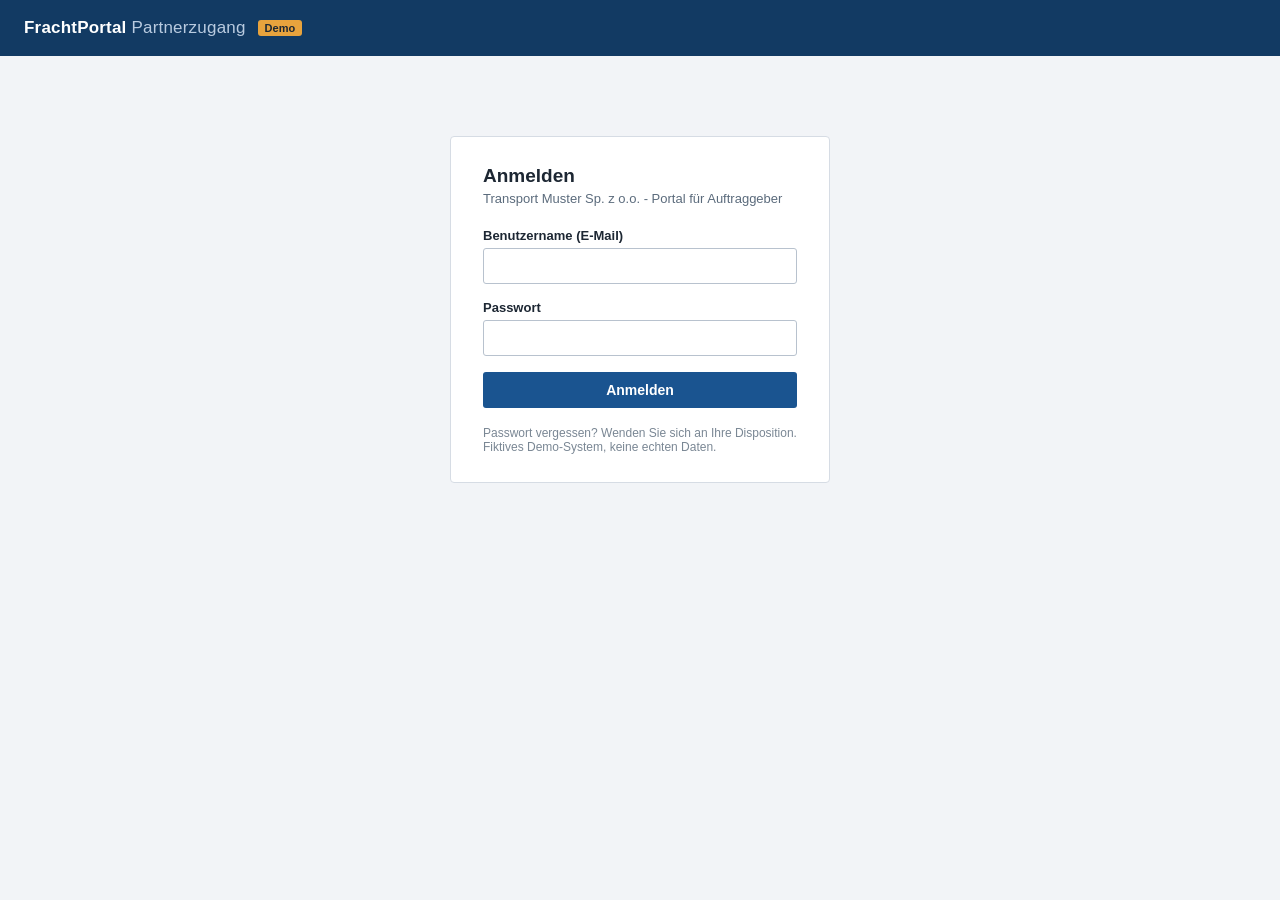
<file: index.html>
<!DOCTYPE html>
<html lang="de">
<head>
<meta charset="utf-8">
<meta name="robots" content="noindex">
<meta name="viewport" content="width=device-width,initial-scale=1">
<title>Anmelden - FrachtPortal Demo</title>
<link rel="stylesheet" href="style.css">
</head>
<body>
<header><div class="logo">FrachtPortal <span>Partnerzugang</span></div><span class="badge">Demo</span></header>
<div class="login-wrap">
 <form class="panel login" id="loginForm" method="post" action="#" autocomplete="on">
  <h1>Anmelden</h1>
  <p class="sub">Transport Muster Sp. z o.o. - Portal für Auftraggeber</p>
  <div class="error" id="loginError" role="alert">Benutzername oder Passwort ist falsch.</div>
  <label for="username">Benutzername (E-Mail)</label>
  <input type="email" id="username" name="username" autocomplete="username" required>
  <label for="password">Passwort</label>
  <input type="password" id="password" name="password" autocomplete="current-password" required>
  <button type="submit" class="btn" id="loginButton">Anmelden</button>
  <div class="foot">Passwort vergessen? Wenden Sie sich an Ihre Disposition.<br>Fiktives Demo-System, keine echten Daten.</div>
 </form>
</div>
<script>
if (sessionStorage.getItem("fp_session")) location.replace("dashboard.html");
document.getElementById("loginForm").addEventListener("submit", function (e) {
  e.preventDefault();
  var u = document.getElementById("username").value.trim().toLowerCase();
  var p = document.getElementById("password").value;
  if (u === "disposition@demo-spedition.de" && p === "Demo-Portal-2026!") {
    sessionStorage.setItem("fp_session", JSON.stringify({ user: u, at: Date.now() }));
    location.href = "dashboard.html";
  } else {
    document.getElementById("loginError").style.display = "block";
    document.getElementById("password").value = "";
    document.getElementById("password").focus();
  }
});
</script>
</body>
</html>
</file>
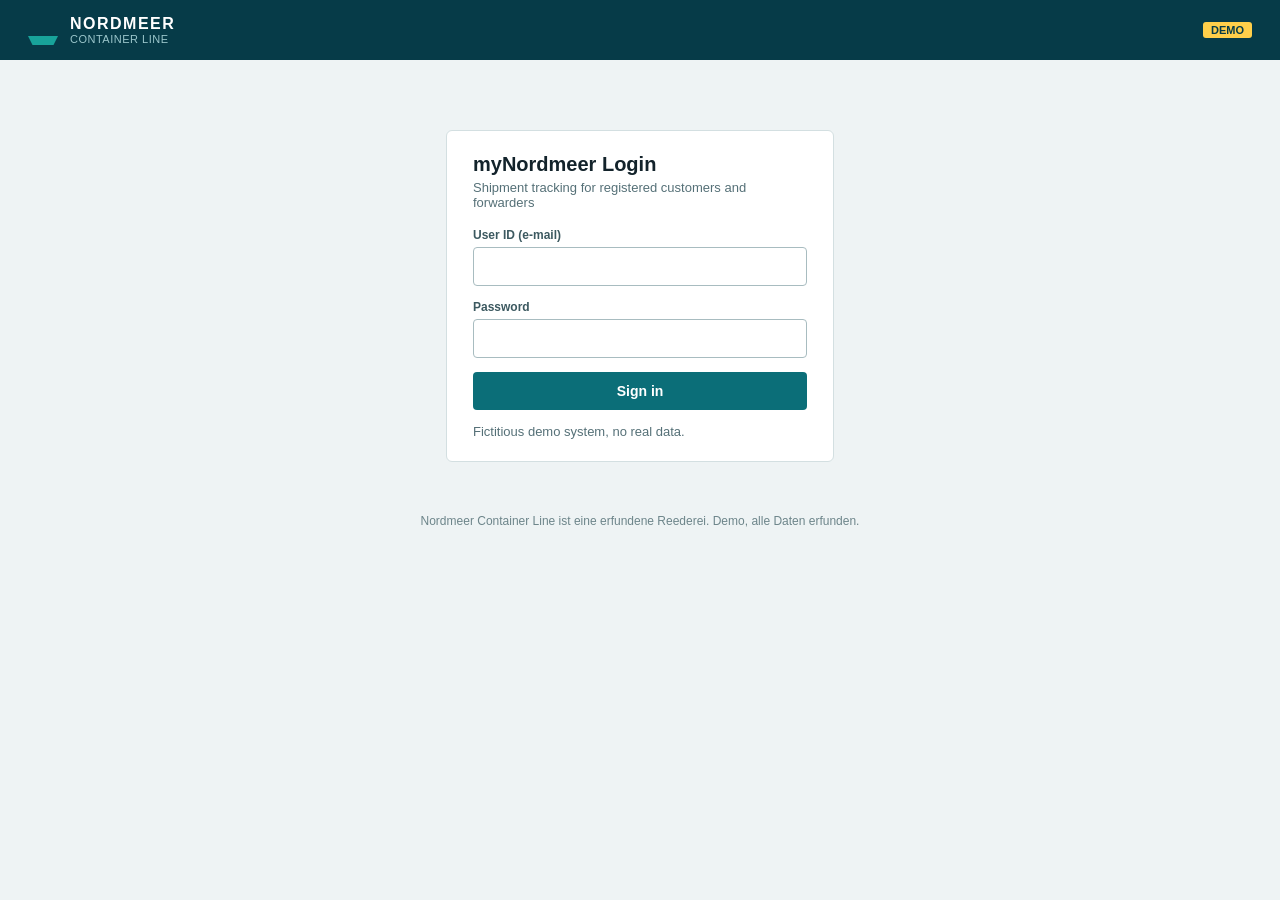
<file: nordmeer/index.html>
<!DOCTYPE html>
<html lang="en"><head><meta charset="utf-8"><meta name="robots" content="noindex,nofollow"><meta name="viewport" content="width=device-width,initial-scale=1">
<title>Customer Login - Nordmeer Container Line (Demo)</title><link rel="stylesheet" href="style.css"></head><body>
<header><div class="mark"></div><div class="brand">NORDMEER<span>CONTAINER LINE</span></div><div class="right"><span class="demo">DEMO</span></div></header>
<div class="wrap" style="max-width:420px;margin-top:70px"><form class="box" id="loginForm" method="post" action="#">
<h1>myNordmeer Login</h1><p class="sub">Shipment tracking for registered customers and forwarders</p>
<div class="err" id="loginError" role="alert">Invalid user ID or password.</div>
<label for="username">User ID (e-mail)</label><input type="email" id="username" name="username" autocomplete="username" required>
<label for="password">Password</label><input type="password" id="password" name="password" autocomplete="current-password" required>
<button class="btn" id="loginButton" type="submit" style="width:100%">Sign in</button>
<p class="sub" style="margin:14px 0 0">Fictitious demo system, no real data.</p></form></div>
<footer>Nordmeer Container Line ist eine erfundene Reederei. Demo, alle Daten erfunden.</footer>
<script>
if (sessionStorage.getItem("nm_session")) location.replace("tracking.html");
document.getElementById("loginForm").addEventListener("submit", function (e) {
  e.preventDefault();
  var u = document.getElementById("username").value.trim().toLowerCase(), p = document.getElementById("password").value;
  if (u === "export@demo-spedition.de" && p === "Nordmeer-Demo-26!") { sessionStorage.setItem("nm_session", u); location.href = "tracking.html"; }
  else { document.getElementById("loginError").style.display = "block"; document.getElementById("password").value = ""; }
});
</script></body></html>
</file>
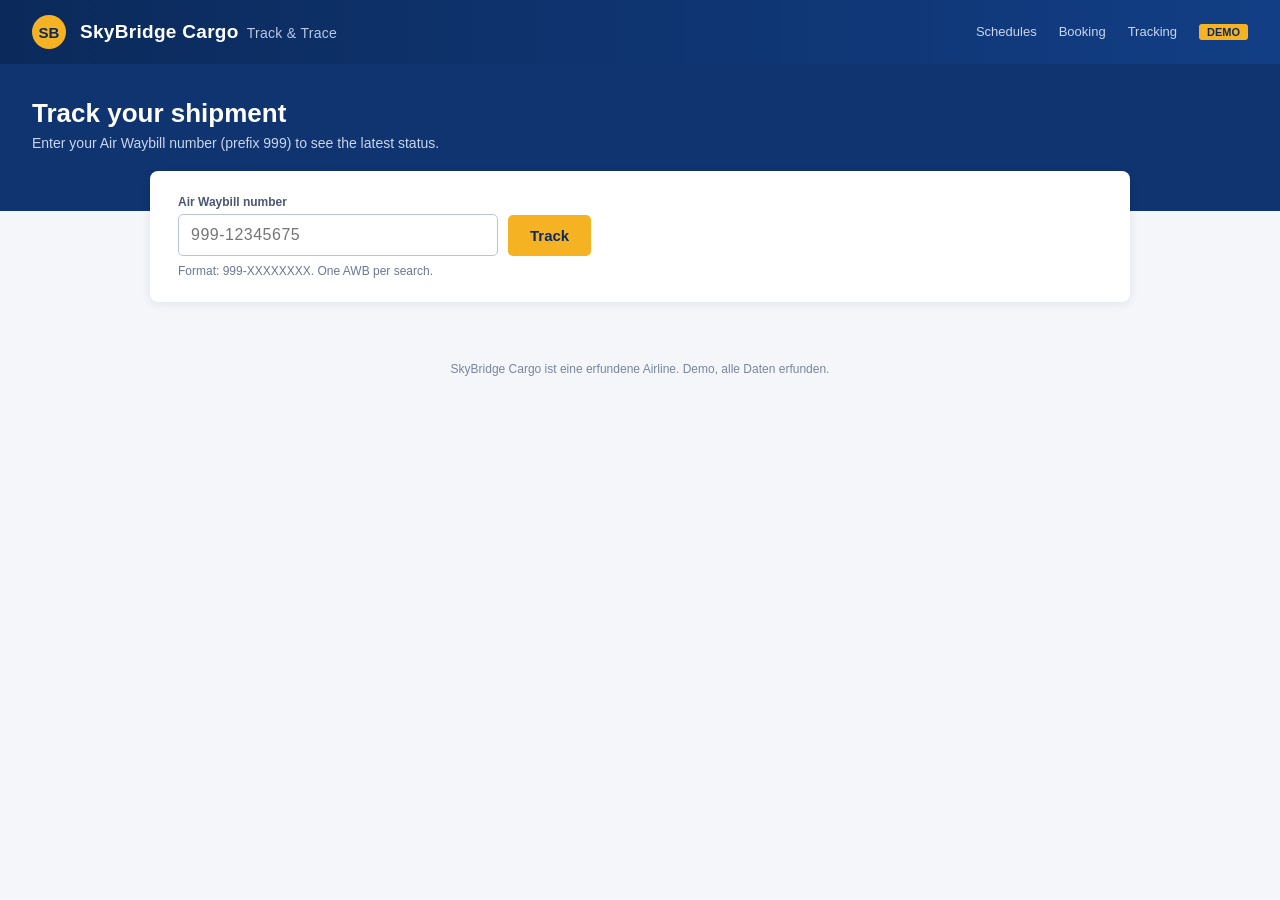
<file: skybridge/index.html>
<!DOCTYPE html>
<html lang="en"><head><meta charset="utf-8"><meta name="robots" content="noindex,nofollow"><meta name="viewport" content="width=device-width,initial-scale=1">
<title>Track & Trace - SkyBridge Cargo (Demo)</title>
<style>
*{box-sizing:border-box}body{margin:0;font-family:-apple-system,"Segoe UI",Roboto,Helvetica,Arial,sans-serif;color:#1b2434;background:#f4f6fa;font-size:14px}
header{background:linear-gradient(90deg,#0b2a5b,#123e85);color:#fff;padding:0 32px;height:64px;display:flex;align-items:center;gap:14px}
.mark{width:34px;height:34px;border-radius:50%;background:#f5b324;display:flex;align-items:center;justify-content:center;color:#0b2a5b;font-weight:800;font-size:15px}
.brand{font-weight:700;font-size:19px;letter-spacing:.3px}.brand span{font-weight:400;color:#b8c8e6;font-size:14px;margin-left:8px}
nav{margin-left:auto;display:flex;gap:22px;font-size:13px;color:#c9d6ee}.demo{background:#f5b324;color:#0b2a5b;font-size:11px;font-weight:800;padding:2px 8px;border-radius:3px}
.hero{background:#0f3470;color:#fff;padding:34px 32px 60px}.hero h1{margin:0 0 6px;font-size:26px}.hero p{margin:0;color:#c9d6ee}
.card{background:#fff;border-radius:8px;box-shadow:0 2px 10px rgba(10,30,70,.08);max-width:980px;margin:-40px auto 24px;padding:24px 28px}
form{display:flex;gap:10px;align-items:end}label{font-size:12px;font-weight:700;color:#4a5874;display:block;margin-bottom:5px}
input{font-size:16px;padding:11px 12px;border:1px solid #b9c3d6;border-radius:5px;width:320px;letter-spacing:.5px}
button{background:#f5b324;color:#0b2a5b;border:0;border-radius:5px;padding:12px 22px;font-weight:800;font-size:15px;cursor:pointer}
.hint{font-size:12px;color:#6b7891;margin-top:8px}.err{color:#b42318;margin-top:12px;display:none}
.res{max-width:980px;margin:0 auto 30px}.sum{display:grid;grid-template-columns:repeat(4,1fr);gap:0;border:1px solid #dde3ee;border-radius:6px;overflow:hidden;margin:14px 0 20px}
.sum div{padding:12px 14px;border-right:1px solid #dde3ee}.sum div:last-child{border:0}.sum small{display:block;color:#6b7891;font-size:11px;text-transform:uppercase;letter-spacing:.4px}.sum b{font-size:15px}
.st{display:inline-block;padding:4px 10px;border-radius:12px;font-weight:700;font-size:13px}.ok{background:#e3f6ea;color:#156c3b}.warn{background:#fff1d6;color:#8a5600}.bad{background:#fde4e1;color:#a2261b}
table{width:100%;border-collapse:collapse}th{text-align:left;font-size:11px;text-transform:uppercase;color:#6b7891;padding:8px;border-bottom:2px solid #dde3ee}td{padding:9px 8px;border-bottom:1px solid #edf0f5;vertical-align:top}
td.code{font-family:Menlo,monospace;font-weight:700;color:#123e85}h2{font-size:17px;margin:0}h3{font-size:14px;margin:22px 0 6px;color:#4a5874}
.strike{text-decoration:line-through;color:#8a94a8;font-weight:400;margin-right:6px}
footer{text-align:center;color:#7a859b;font-size:12px;padding:30px}
</style></head><body>
<header><div class="mark">SB</div><div class="brand">SkyBridge Cargo<span>Track &amp; Trace</span></div><nav><span>Schedules</span><span>Booking</span><span>Tracking</span><span class="demo">DEMO</span></nav></header>
<div class="hero"><h1>Track your shipment</h1><p>Enter your Air Waybill number (prefix 999) to see the latest status.</p></div>
<div class="card"><form id="f"><div><label for="awb">Air Waybill number</label><input id="awb" name="awb" placeholder="999-12345675" autocomplete="off"></div><button id="track" type="submit">Track</button></form>
<div class="hint">Format: 999-XXXXXXXX. One AWB per search.</div><div class="err" id="err">No shipment found for this AWB number. Please check the number.</div></div>
<div class="res" id="res"></div>
<footer>SkyBridge Cargo ist eine erfundene Airline. Demo, alle Daten erfunden.</footer>
<script src="data.js"></script>
<script>
var M=["Jan","Feb","Mar","Apr","May","Jun","Jul","Aug","Sep","Oct","Nov","Dec"];
function d(o,t){var x=new Date();x.setHours(0,0,0,0);x.setDate(x.getDate()+o);return ("0"+x.getDate()).slice(-2)+" "+M[x.getMonth()]+" "+x.getFullYear()+(t?" "+t:"")}
function esc(s){return String(s).replace(/[&<>]/g,function(c){return{"&":"&amp;","<":"&lt;",">":"&gt;"}[c]})}
function show(a){var s=SB[a];var r=document.getElementById("res");document.getElementById("err").style.display=s?"none":"block";if(!s){r.innerHTML="";return}
 var etaTxt=(s.eta[0]!==s.etaOrig[0]?'<span class="strike">'+d(s.etaOrig[0],s.etaOrig[1])+'</span>':'')+d(s.eta[0],s.eta[1]);
 var h='<div class="card" style="margin:0"><h2>AWB '+a+' &nbsp; <span class="st '+s.tone+'">'+s.status+'</span></h2>'+
 '<div class="sum"><div><small>Route</small><b>'+s.origin+' → '+s.dest+'</b></div><div><small>Pieces / Weight</small><b>'+s.pcs+' pcs / '+s.kg.toLocaleString("de-DE")+' kg</b></div><div><small>Volume</small><b>'+s.vol+'</b></div><div><small>ETA '+s.dest+'</small><b>'+etaTxt+'</b></div></div>'+
 '<div style="font-size:13px;color:#4a5874">Goods: '+esc(s.goods)+'<br>Shipper: '+esc(s.shipper)+'<br>Consignee: '+esc(s.consignee)+'</div>'+
 '<h3>Flights</h3><table><tr><th>Flight</th><th>From</th><th>To</th><th>Departure</th></tr>'+s.flights.map(function(f){return '<tr><td class="code">'+f[0]+'</td><td>'+f[1]+'</td><td>'+f[2]+'</td><td>'+d(f[3],f[4])+'</td></tr>'}).join("")+'</table>'+
 '<h3>Milestones</h3><table><tr><th>Date / time (local)</th><th>Code</th><th>Status</th><th>Station</th><th>Details</th></tr>'+s.ev.slice().reverse().map(function(e){return '<tr><td>'+d(e[0],e[1])+'</td><td class="code">'+e[2]+'</td><td><b>'+e[3]+'</b></td><td>'+e[4]+'</td><td>'+esc(e[5])+'</td></tr>'}).join("")+'</table></div>';
 r.innerHTML=h}
document.getElementById("f").addEventListener("submit",function(e){e.preventDefault();var v=document.getElementById("awb").value.replace(/\s/g,"");if(/^\d{11}$/.test(v))v=v.slice(0,3)+"-"+v.slice(3);show(v);history.replaceState(null,"","#"+v)});
if(location.hash.length>1){document.getElementById("awb").value=location.hash.slice(1);show(location.hash.slice(1))}
</script></body></html>
</file>
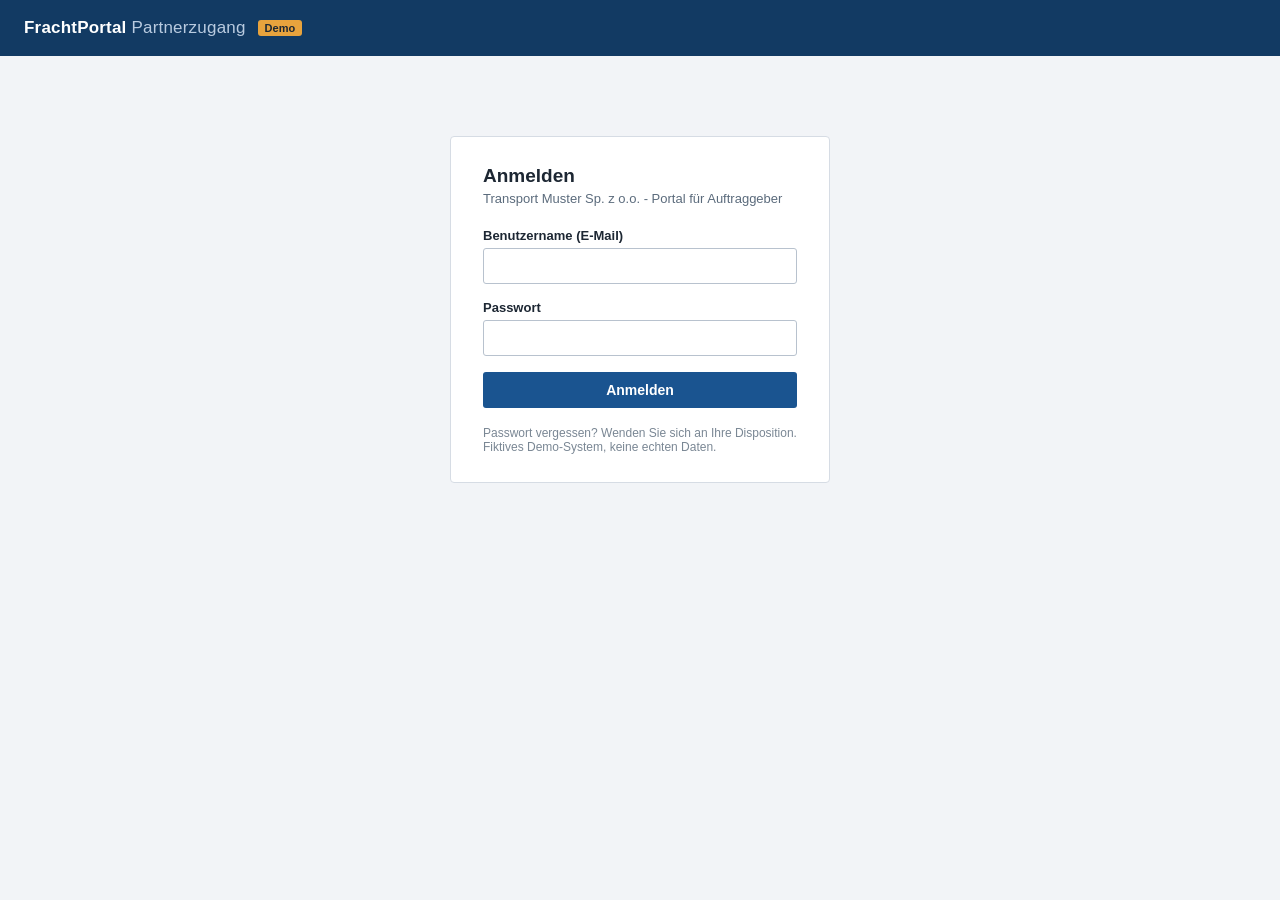
<file: dashboard.html>
<!DOCTYPE html>
<html lang="de">
<head>
<meta charset="utf-8">
<meta name="robots" content="noindex">
<meta name="viewport" content="width=device-width,initial-scale=1">
<title>Sendungen - FrachtPortal Demo</title>
<link rel="stylesheet" href="style.css">
<script>if (!sessionStorage.getItem("fp_session")) location.replace("index.html");</script>
</head>
<body>
<header>
 <div class="logo">FrachtPortal <span>Partnerzugang</span></div><span class="badge">Demo</span>
 <div class="right"><span id="who"></span><button id="logout" type="button">Abmelden</button></div>
</header>
<main>
 <h2>Sendungsübersicht</h2>
 <div class="muted">Auftraggeber: Demo Spedition GmbH, Berlin - Frachtführer: Transport Muster Sp. z o.o. - Zeitraum: November 2026</div>
 <div class="stats">
  <div class="panel stat"><span class="muted">Sendungen gesamt</span><b id="sAll">0</b></div>
  <div class="panel stat"><span class="muted">Zugestellt</span><b id="sDel">0</b></div>
  <div class="panel stat"><span class="muted">Unterwegs</span><b id="sOn">0</b></div>
  <div class="panel stat"><span class="muted">Verzögert</span><b id="sLate">0</b></div>
 </div>
 <div class="panel">
  <div class="toolbar">
   <input type="text" id="q" placeholder="Sendungsnr., Ort, Ware suchen">
   <select id="f"><option value="">Alle Status</option><option>Zugestellt</option><option>Unterwegs</option><option>Verzögert</option></select>
   <span class="small" style="margin-left:auto">Stand: 24.11.2026, 07:30 Uhr</span>
  </div>
  <table id="shipments">
   <thead><tr><th>Sendungsnr.</th><th>Abholdatum</th><th>Abholort → Zielort</th><th>Ware</th><th>Kennzeichen</th><th>Status</th><th>Zustellung</th><th>Abliefernachweis</th></tr></thead>
   <tbody></tbody>
  </table>
 </div>
 <p class="small">Fiktives Demo-System. Alle Firmen, Personen und Sendungen sind frei erfunden.</p>
</main>
<script src="data.js"></script>
<script>
var sess = JSON.parse(sessionStorage.getItem("fp_session") || "{}");
document.getElementById("who").textContent = sess.user || "";
document.getElementById("logout").onclick = function () { sessionStorage.removeItem("fp_session"); location.href = "index.html"; };
function esc(s){return String(s).replace(/[&<>"]/g,function(c){return {"&":"&amp;","<":"&lt;",">":"&gt;",'"':"&quot;"}[c];});}
function fmtKg(n){return n.toLocaleString("de-DE")+" kg";}
function render(){
  var q=document.getElementById("q").value.toLowerCase(), f=document.getElementById("f").value, h="";
  SHIPMENTS.forEach(function(s){
    var txt=(s.nr+" "+s.von+" "+s.nach+" "+s.ware).toLowerCase();
    if(q && txt.indexOf(q)<0) return; if(f && s.status!==f) return;
    var ware=esc(s.ware)+'<div class="small">'+(s.pal>1?s.pal+" Paletten, ":"")+fmtKg(s.kg)+"</div>";
    var st='<span class="st st-'+s.status+'">'+s.status+"</span>"+(s.info?'<div class="small">'+esc(s.info)+"</div>":"");
    var pod=s.pod?'<a href="'+s.pod+'" download>POD/CMR (PDF)</a>':'<span class="small">noch nicht verfügbar</span>';
    h+="<tr><td class=\"mono\">"+s.nr+"</td><td>"+s.datum+"</td><td>"+esc(s.von)+" → "+esc(s.nach)+"</td><td>"+ware+"</td><td class=\"mono\">"+s.kz+"</td><td>"+st+"</td><td>"+(s.zustellung?s.zustellung+" Uhr":"-")+"</td><td>"+pod+"</td></tr>";
  });
  document.querySelector("#shipments tbody").innerHTML=h||'<tr><td colspan="8" class="muted">Keine Sendungen gefunden.</td></tr>';
}
function count(st){return SHIPMENTS.filter(function(s){return !st||s.status===st;}).length;}
document.getElementById("sAll").textContent=count(); document.getElementById("sDel").textContent=count("Zugestellt");
document.getElementById("sOn").textContent=count("Unterwegs"); document.getElementById("sLate").textContent=count("Verzögert");
document.getElementById("q").oninput=render; document.getElementById("f").onchange=render; render();
</script>
</body>
</html>
</file>
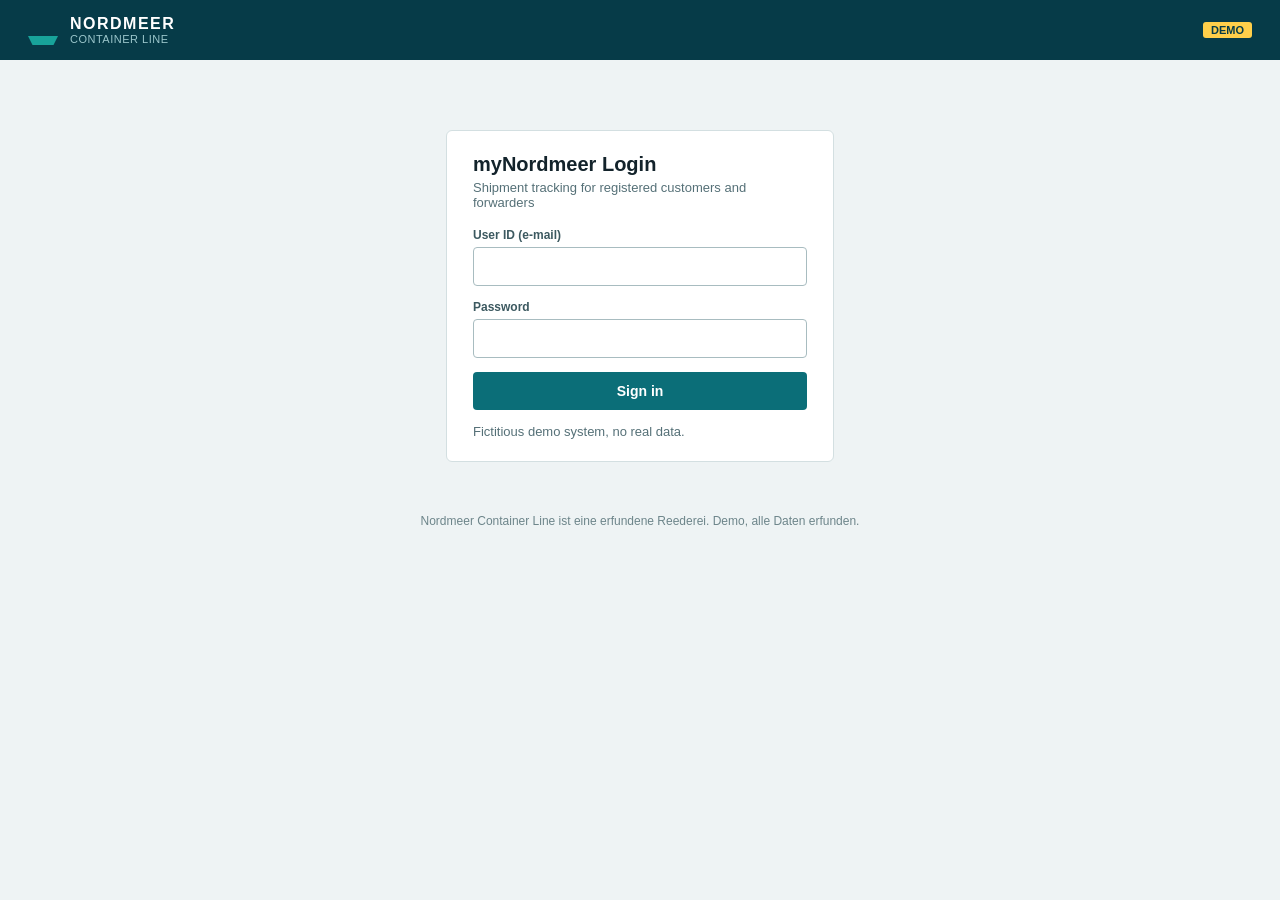
<file: nordmeer/tracking.html>
<!DOCTYPE html>
<html lang="en"><head><meta charset="utf-8"><meta name="robots" content="noindex,nofollow"><meta name="viewport" content="width=device-width,initial-scale=1">
<title>Track Container - Nordmeer Container Line (Demo)</title><link rel="stylesheet" href="style.css">
<script>if (!sessionStorage.getItem("nm_session")) location.replace("index.html");</script></head><body>
<header><div class="mark"></div><div class="brand">NORDMEER<span>CONTAINER LINE</span></div><div class="right"><span class="demo">DEMO</span><span id="who"></span><button id="logout">Sign out</button></div></header>
<div class="wrap"><div class="box"><h1>Track &amp; Trace</h1><p class="sub">Search by container number or Bill of Lading number</p>
<form id="f" class="row"><div><label for="q">Container or B/L number</label><input id="q" placeholder="NMCU1234567 or NMCL26XXX0000" autocomplete="off"></div><button class="btn" id="search" type="submit">Search</button></form>
<p class="err" id="err" style="margin-top:12px">No container or B/L found. Please check the number.</p></div>
<div id="res"></div></div>
<footer>Nordmeer Container Line ist eine erfundene Reederei. Demo, alle Daten erfunden.</footer>
<script src="data.js"></script>
<script>
document.getElementById("who").textContent = sessionStorage.getItem("nm_session");
document.getElementById("logout").onclick = function(){ sessionStorage.removeItem("nm_session"); location.href="index.html"; };
var M=["Jan","Feb","Mar","Apr","May","Jun","Jul","Aug","Sep","Oct","Nov","Dec"];
function d(o){var x=new Date();x.setHours(0,0,0,0);x.setDate(x.getDate()+o);return ("0"+x.getDate()).slice(-2)+" "+M[x.getMonth()]+" "+x.getFullYear()}
function esc(s){return String(s).replace(/[&<>]/g,function(c){return{"&":"&amp;","<":"&lt;",">":"&gt;"}[c]})}
function dt(n,o){return (n!==o?'<span class="strike">'+d(o)+'</span>':'')+d(n)}
function show(q){q=q.toUpperCase().replace(/[\s-]/g,"");var k=NM[q]?q:NM_BL[q];var s=NM[k];document.getElementById("err").style.display=s?"none":"block";var r=document.getElementById("res");if(!s){r.innerHTML="";return}
 r.innerHTML='<div class="box"><h1>'+k+' &nbsp;<span class="st '+s.tone+'">'+s.status+'</span></h1><p class="sub">B/L '+s.bl+' · '+s.type+' · '+s.dir+'</p>'+
 (s.oldVessel?'<div class="alert"><b>Rollover notice:</b> Container was not loaded on '+s.oldVessel+' (overbooking). Rebooked on '+s.vessel+' '+s.voy+'. New ETD '+d(s.etd)+', new ETA '+d(s.eta)+'.</div>':'')+
 '<div class="grid"><div><small>Port of loading</small><b>'+s.pol+'</b></div><div><small>Transshipment</small><b>'+(s.ts||"none")+'</b></div><div><small>Port of discharge</small><b>'+s.pod+'</b></div>'+
 '<div><small>Vessel / voyage</small><b>'+s.vessel+' '+s.voy+'</b></div><div><small>ETD</small><b>'+dt(s.etd,s.etdOrig)+'</b></div><div><small>ETA</small><b>'+dt(s.eta,s.etaOrig)+'</b></div></div>'+
 '<div style="font-size:13px;color:#3c5960;margin-bottom:10px">Shipper: '+esc(s.shipper)+'</div>'+
 '<table><tr><th>Date</th><th>Event</th><th>Location / details</th></tr>'+s.ev.slice().reverse().map(function(e){return '<tr><td>'+d(e[0])+'</td><td><b>'+e[1]+'</b></td><td>'+esc(e[2])+'</td></tr>'}).join("")+'</table></div>'}
document.getElementById("f").addEventListener("submit",function(e){e.preventDefault();show(document.getElementById("q").value)});
</script></body></html>
</file>
<file: style.css>
*{box-sizing:border-box}
body{margin:0;font-family:-apple-system,"Segoe UI",Roboto,Helvetica,Arial,sans-serif;font-size:14px;color:#1d2733;background:#f2f4f7}
a{color:#1a5490}
header{background:#123a63;color:#fff;height:56px;display:flex;align-items:center;padding:0 24px;gap:12px}
header .logo{font-weight:700;font-size:17px;letter-spacing:.2px}
header .logo span{font-weight:400;color:#b9cbe0}
.badge{background:#e8a33d;color:#1d2733;font-size:11px;font-weight:700;padding:2px 7px;border-radius:3px}
header .right{margin-left:auto;display:flex;align-items:center;gap:16px;font-size:13px;color:#d5e0ec}
header button{background:transparent;border:1px solid #6d8fb3;color:#fff;padding:5px 12px;border-radius:3px;cursor:pointer;font-size:13px}
header button:hover{background:#1c4b7c}
.login-wrap{display:flex;justify-content:center;padding:80px 16px}
.panel{background:#fff;border:1px solid #d6dce4;border-radius:4px}
.login{width:380px;padding:28px 32px}
.login h1{font-size:19px;margin:0 0 4px}
.login p.sub{margin:0 0 22px;color:#5b6b7c;font-size:13px}
label{display:block;font-size:13px;font-weight:600;margin:0 0 5px}
input[type=text],input[type=email],input[type=password]{width:100%;padding:9px 10px;border:1px solid #b8c2ce;border-radius:3px;font-size:14px;margin-bottom:16px}
input:focus{outline:2px solid #2f6db0;outline-offset:-1px;border-color:#2f6db0}
.btn{background:#1a5490;color:#fff;border:0;padding:10px 16px;border-radius:3px;font-size:14px;font-weight:600;cursor:pointer;width:100%}
.btn:hover{background:#154677}
.error{display:none;background:#fdecea;border:1px solid #f0b4ad;color:#8a1f13;padding:9px 11px;border-radius:3px;font-size:13px;margin-bottom:16px}
.foot{font-size:12px;color:#7a8794;margin-top:18px}
main{max-width:1240px;margin:0 auto;padding:24px}
h2{font-size:18px;margin:0 0 4px}
.muted{color:#5b6b7c;font-size:13px}
.stats{display:flex;gap:12px;margin:18px 0}
.stat{flex:1;padding:14px 16px}
.stat b{display:block;font-size:22px;margin-top:2px}
.toolbar{display:flex;gap:10px;align-items:center;padding:12px 16px;border-bottom:1px solid #e1e6ec}
.toolbar input,.toolbar select{padding:6px 8px;border:1px solid #b8c2ce;border-radius:3px;font-size:13px;margin:0;width:auto}
table{width:100%;border-collapse:collapse}
th{background:#eef2f6;text-align:left;font-size:12px;color:#3d4c5c;padding:9px 12px;border-bottom:1px solid #d6dce4;white-space:nowrap}
td{padding:9px 12px;border-bottom:1px solid #e9edf2;vertical-align:top}
tr:hover td{background:#f8fafc}
.st{display:inline-block;padding:2px 8px;border-radius:3px;font-size:12px;font-weight:600;white-space:nowrap}
.st-Zugestellt{background:#e3f2e8;color:#1e6b3a}
.st-Unterwegs{background:#e4eefa;color:#1a5490}
.st-Verzögert{background:#fdeee0;color:#9a4a07}
.small{font-size:12px;color:#5b6b7c}
.mono{font-family:Menlo,Consolas,monospace;font-size:13px}
</file>
<file: nordmeer/style.css>
*{box-sizing:border-box}body{margin:0;font-family:-apple-system,"Segoe UI",Roboto,Helvetica,Arial,sans-serif;color:#13232b;background:#eef3f4;font-size:14px}
header{background:#063b48;color:#fff;height:60px;display:flex;align-items:center;padding:0 28px;gap:12px}
.mark{width:30px;height:30px;background:#18a39a;clip-path:polygon(0 70%,100% 70%,85% 100%,15% 100%);position:relative}
.brand{font-weight:800;letter-spacing:1.5px;font-size:16px}.brand span{display:block;font-weight:400;font-size:11px;letter-spacing:.5px;color:#9cc7cc}
.demo{background:#ffcf4a;color:#063b48;font-weight:800;font-size:11px;padding:2px 8px;border-radius:3px}
.right{margin-left:auto;display:flex;gap:14px;align-items:center;font-size:13px;color:#cfe3e5}.right button{background:none;border:1px solid #5f9aa3;color:#fff;border-radius:3px;padding:5px 12px;cursor:pointer}
.wrap{max-width:1000px;margin:28px auto;padding:0 16px}.box{background:#fff;border:1px solid #d3dfe1;border-radius:6px;padding:22px 26px;margin-bottom:18px}
h1{font-size:20px;margin:0 0 4px}.sub{color:#557077;margin:0 0 18px;font-size:13px}
label{display:block;font-weight:700;font-size:12px;color:#3c5960;margin-bottom:5px}
input{padding:10px;border:1px solid #a8bcc0;border-radius:4px;font-size:15px;width:100%;margin-bottom:14px}
.btn{background:#0b6e78;color:#fff;border:0;border-radius:4px;padding:11px 18px;font-weight:700;cursor:pointer;font-size:14px}
.row{display:flex;gap:10px;align-items:end}.row input{margin:0;width:340px}
.err{color:#a2261b;display:none;margin:0 0 12px}
.grid{display:grid;grid-template-columns:repeat(3,1fr);gap:0;border:1px solid #d3dfe1;border-radius:5px;margin:16px 0}
.grid div{padding:11px 14px;border-bottom:1px solid #e3ebec;border-right:1px solid #e3ebec}.grid small{display:block;font-size:11px;color:#5f7a80;text-transform:uppercase;letter-spacing:.4px}.grid b{font-size:14px}
.st{padding:4px 10px;border-radius:12px;font-weight:700;font-size:13px}.ok{background:#dcf3ee;color:#0d6b5c}.warn{background:#fff0cc;color:#8a5a00}
.alert{background:#fff6e0;border-left:4px solid #e6a600;padding:12px 14px;margin:12px 0;font-size:13px}
table{width:100%;border-collapse:collapse}th{text-align:left;font-size:11px;color:#5f7a80;text-transform:uppercase;padding:8px;border-bottom:2px solid #d3dfe1}td{padding:9px 8px;border-bottom:1px solid #e9eff0}
.strike{text-decoration:line-through;color:#8b9ea2;font-weight:400;margin-right:6px}
footer{text-align:center;color:#6d858a;font-size:12px;padding:24px}
</file>
